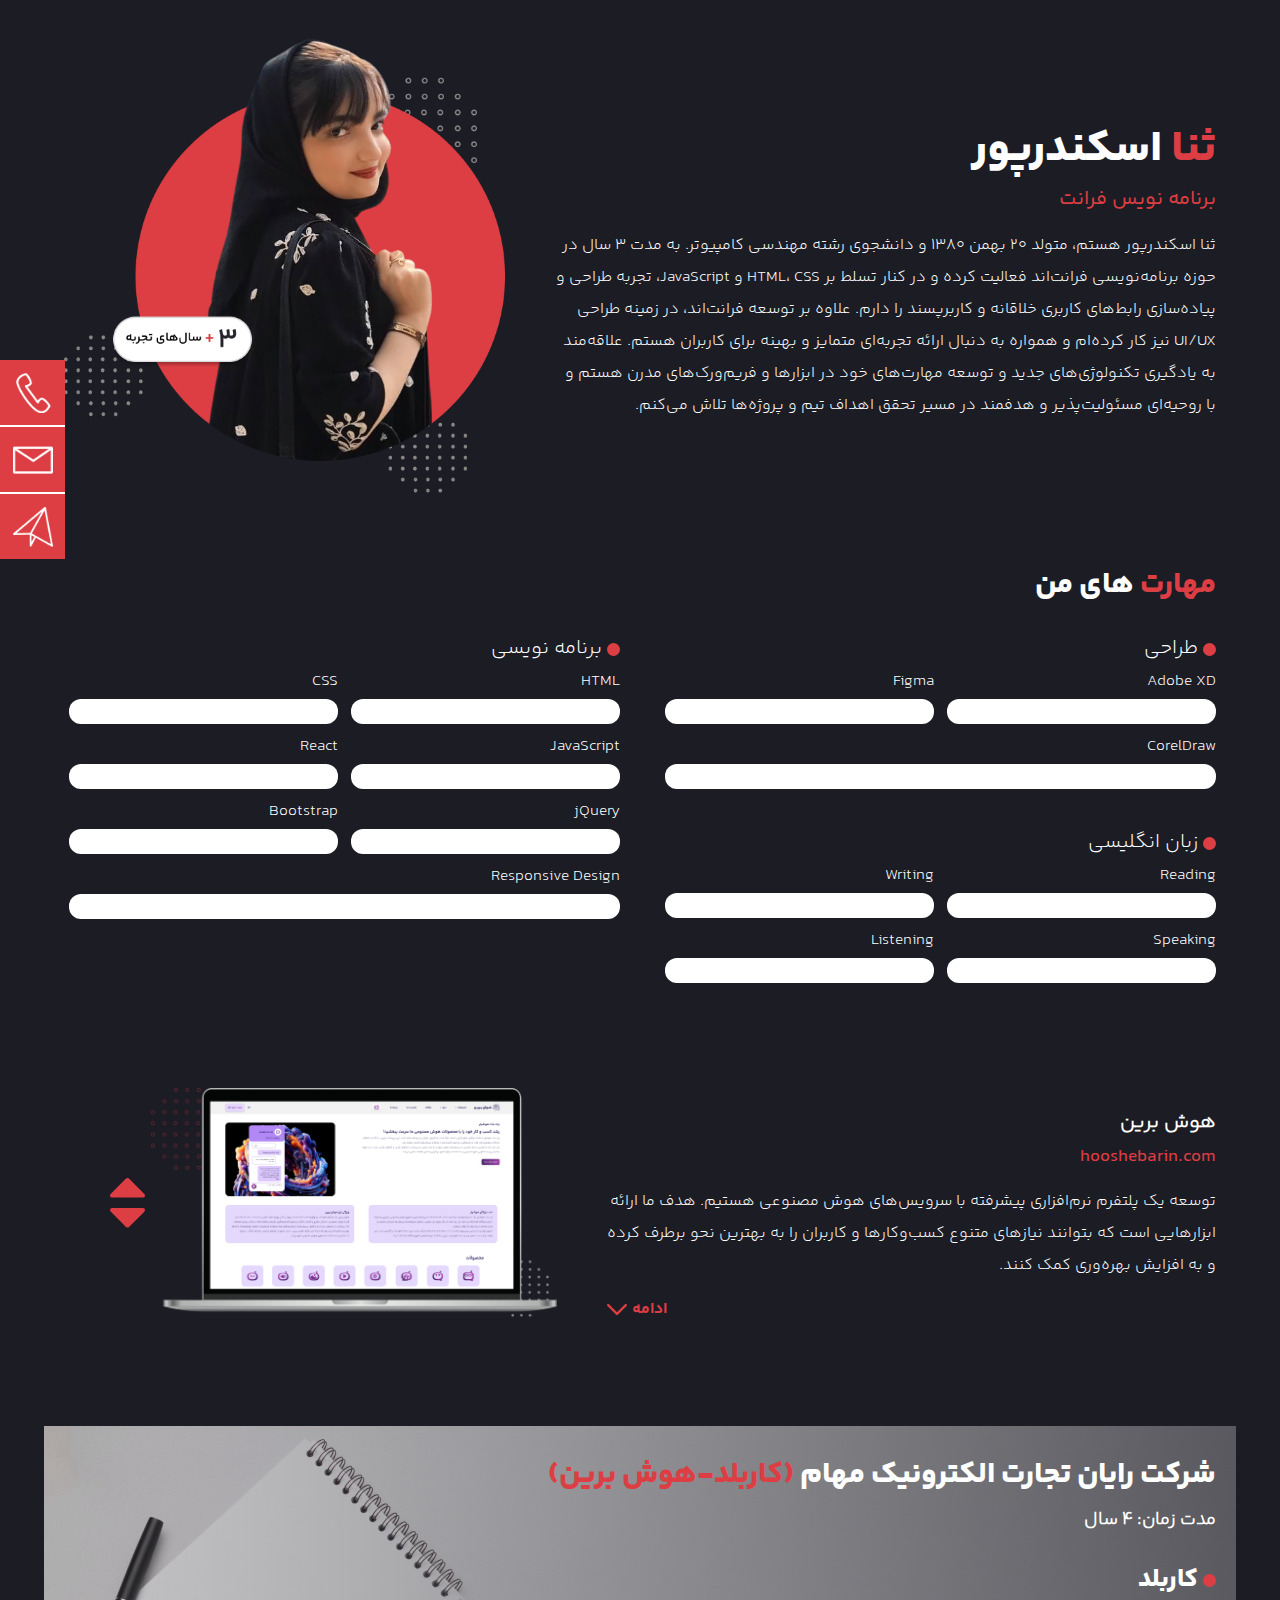
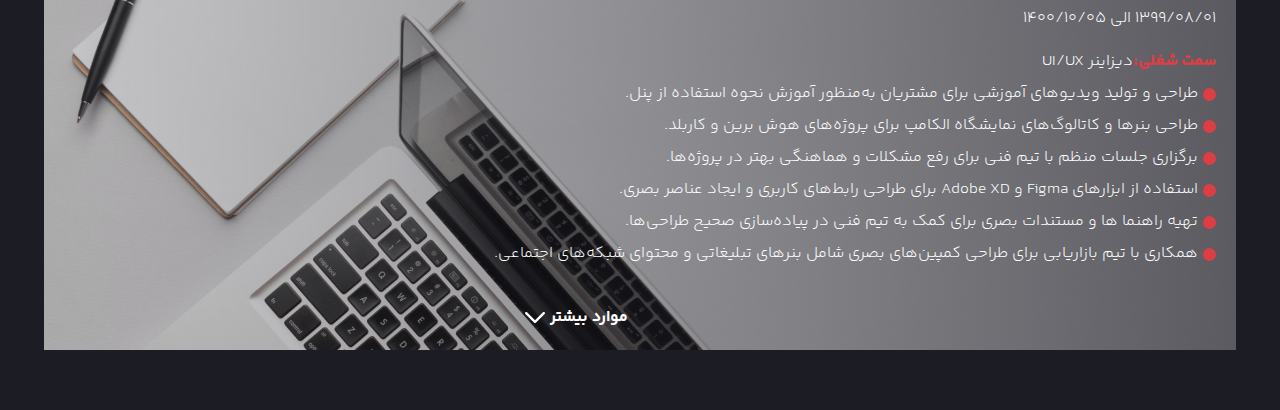
<file: index.html>
<!DOCTYPE html>
<html lang="en">

<head>
    <meta charset="UTF-8">
    <meta name="viewport" content="width=device-width, initial-scale=1.0">
    <title>Resume</title>
    <link rel="stylesheet" href="Content/css/style.css">
</head>

<body>
    <div class="warpper">
        <!------------ Start piccture and text section ------------>
        <div class="Pic-text-contianer">
            <div class="text-side">
                <h1><span>ثنا </span>اسکندرپور</h1>
                <span>برنامه نویس فرانت</span>
                <p>
                    ثنا اسکندرپور هستم، متولد 20 بهمن 1380 و دانشجوی رشته مهندسی کامپیوتر. به مدت 3 سال در حوزه
                    برنامه‌نویسی فرانت‌اند فعالیت کرده و در کنار تسلط بر HTML، CSS و JavaScript، تجربه طراحی و
                    پیاده‌سازی رابط‌های کاربری خلاقانه و کاربرپسند را دارم. علاوه بر توسعه فرانت‌اند، در زمینه طراحی
                    UI/UX نیز کار کرده‌ام و همواره به دنبال ارائه تجربه‌ای متمایز و بهینه برای کاربران هستم. علاقه‌مند
                    به یادگیری تکنولوژی‌های جدید و توسعه مهارت‌های خود در ابزارها و فریم‌ورک‌های مدرن هستم و با روحیه‌ای
                    مسئولیت‌پذیر و هدفمند در مسیر تحقق اهداف تیم و پروژه‌ها تلاش می‌کنم.
                </p>
            </div>
            <div class="pic-side">
                <img src="Content/Image/Sana Eskandarpoor.png" alt="ثنا اسکندرپور">
            </div>
        </div>
        <!------------ End piccture and text section ------------>
        <!------------ Start skill section ------------>
        <div class="skill-section-contianer">
            <h2><span>مهارت‌ </span>های من</h2>
            <div class="skill-category-contianer">
                <div class="skill-clm" style="margin-left: 40px;">
                    <div class="skill-category">
                        <p><span class="Circle"></span>طراحی</p>
                        <div class="skill-card">
                            <div class="skill">
                                <div class="skill-name">Adobe XD</div>
                                <div class="progress-bar" data-value="100">
                                    <span style="--value: 100%;"></span>
                                </div>
                            </div>
                            <div class="skill">
                                <div class="skill-name">Figma</div>
                                <div class="progress-bar" data-value="70">
                                    <span style="--value: 70%;"></span>
                                </div>
                            </div>
                            <div class="skill single-skill">
                                <div class="skill-name">CorelDraw</div>
                                <div class="progress-bar" data-value="50">
                                    <span style="--value: 50%;"></span>
                                </div>
                            </div>
                        </div>
                    </div>

                    <div class="skill-category" style="margin-top: 24px;">
                        <p><span class="Circle"></span>زبان انگلیسی</p>
                        <div class="skill-card">
                            <div class="skill">
                                <div class="skill-name">Reading</div>
                                <div class="progress-bar" data-value="50">
                                    <span style="--value: 50%;"></span>
                                </div>
                            </div>
                            <div class="skill">
                                <div class="skill-name">Writing</div>
                                <div class="progress-bar" data-value="20">
                                    <span style="--value: 20%;"></span>
                                </div>
                            </div>
                            <div class="skill">
                                <div class="skill-name">Speaking</div>
                                <div class="progress-bar" data-value="20">
                                    <span style="--value: 20%;"></span>
                                </div>
                            </div>
                            <div class="skill">
                                <div class="skill-name">Listening</div>
                                <div class="progress-bar" data-value="20">
                                    <span style="--value: 20%;"></span>
                                </div>
                            </div>
                        </div>
                    </div>
                </div>
                <div class="skill-clm">
                    <p><span class="Circle"></span>برنامه نویسی</p>
                    <div class="skill-card">
                        <div class="skill">
                            <div class="skill-name">HTML</div>
                            <div class="progress-bar" data-value="100">
                                <span style="--value: 100%;"></span>
                            </div>
                        </div>
                        <div class="skill">
                            <div class="skill-name">CSS</div>
                            <div class="progress-bar" data-value="100">
                                <span style="--value: 100%;"></span>
                            </div>
                        </div>
                        <div class="skill">
                            <div class="skill-name">JavaScript</div>
                            <div class="progress-bar" data-value="70">
                                <span style="--value: 70%;"></span>
                            </div>
                        </div>
                        <div class="skill">
                            <div class="skill-name">React</div>
                            <div class="progress-bar" data-value="60">
                                <span style="--value: 60%;"></span>
                            </div>
                        </div>
                        <div class="skill">
                            <div class="skill-name">jQuery</div>
                            <div class="progress-bar" data-value="30">
                                <span style="--value: 30%;"></span>
                            </div>
                        </div>
                        <div class="skill">
                            <div class="skill-name">Bootstrap</div>
                            <div class="progress-bar" data-value="80">
                                <span style="--value: 80%;"></span>
                            </div>
                        </div>
                        <div class="skill single-skill">
                            <div class="skill-name">Responsive Design</div>
                            <div class="progress-bar" data-value="100">
                                <span style="--value: 100%;"></span>
                            </div>
                        </div>
                    </div>
                </div>


            </div>
        </div>
        <!------------ End skill section ------------>
        <!------------ Start piccture and text section ------------>
        <div class="Pic-text-contianer slider-text-pic">
            <div class="slider-slide">
                <div class="text-side">
                    <p style="font-size: 20px; font-weight: bold;">هوش برین</p>
                    <a href="https://hooshebarin.com/" target="_blank">hooshebarin.com</a>
                    <p>
                        توسعه یک پلتفرم نرم‌افزاری پیشرفته با سرویس‌های هوش مصنوعی هستیم. هدف ما ارائه ابزارهایی است که
                        بتوانند نیازهای متنوع کسب‌وکارها و کاربران را به بهترین نحو برطرف کرده و به افزایش بهره‌وری کمک
                        کنند.
                    </p>
                    <div class="btn-holder">
                        <button onclick="ShowHiddenContent()">
                            ادامه
                            <svg width="20" height="12" viewBox="0 0 20 12" fill="none" xmlns="http://www.w3.org/2000/svg">
                                <path
                                    d="M1.20957 0C0.900423 0 0.586675 0.120242 0.352104 0.354814C-0.117368 0.824285 -0.117368 1.60061 0.352104 2.07008L9.13736 10.8553C9.36405 11.082 9.68404 11.2101 9.99483 11.2101C10.3027 11.2101 10.6095 11.0981 10.8523 10.8553L19.6254 2.08158C20.1169 1.619 20.1231 0.824285 19.6537 0.354814C19.1842 -0.114657 18.4079 -0.114657 17.9384 0.354814L17.9381 0.355142L10.0103 8.29837L2.06671 0.354814C1.83181 0.119914 1.51839 0 1.20957 0Z" />
                            </svg>
                        </button>
                    </div>
                    <div class="text-side-hidden-content">
                        <p><span>نقش من:</span>فرانت‌اند دولوپر و طراح (UI/UX)</p>
                        <p><span>تکنولوژی‌ها و ابزارهای استفاده شده:</span>HTML, CSS, JavaScript, jQuery</p>
                        <p><span>چالش‌ها و مشکلات حل‌شده:</span>حل مشکلات مربوط به سازگاری مرورگرها و پیاده‌سازی تعاملات
                            پیچیده با استفاده از jQuery.</p>
                        <p><span>ویژگی‌های کلیدی پروژه:</span>طراحی و پیاده‌سازی رابط کاربری خلاقانه، استفاده از تکنیک‌های
                            پیشرفته برای تعاملات کاربر، بهینه‌سازی تجربه کاربری (UX).</p>
                    </div>
                </div>
                <div class="pic-side">
                    <img src="Content/Image/hooshebarin.png" alt="هوش برین">
                </div>
            </div>
            <div class="slider-slide">
                <div class="text-side">
                    <p style="font-size: 20px; font-weight: bold;">شهرگو</p>
                    <a href="https://shahrgoo.com/" target="_blank">shahrgoo.com</a>
                    <p>
                        شهرگو یک پلتفرم بین‌المللی گردشگری و مشاوره است که خدماتی جامع برای فارسی‌زبانان خارج از ایران ارائه می‌دهد. این خدمات شامل اطلاعات مراکز دیدنی، حمل‌ونقل، مسیریابی، مترجم همراه، و مشاوره خرید ملک است و فعالیت خود را از کشور ترکیه آغاز کرده است. من به عنوان فرانت‌اند دولوپر در این پروژه، بر طراحی رابط‌های کاربری تعاملی و اجرای بهینه‌سازی تجربه کاربری متمرکز بوده‌ام
                    </p>
                </div>
                <div class="pic-side">
                    <img src="Content/Image/shahrgoo.png" alt="شهرگو">
                </div>
            </div>
            <div class="slider-btn"></div>
        </div>
        <!------------ End piccture and text section ------------>
        <!------------ Start text with background section ------------>
        <div class="text-with-background-contianer">
            <p>شرکت رایان تجارت الکترونیک مهام <span> (کاربلد-هوش برین)</span></p>
            <span class="sub-title">مدت زمان: 4 سال</span>
            <div class="text-with-background-content">
                <p><span class="Circle"></span>کاربلد</p>
                <span>1399/08/01 الی 1400/10/05</span>
                <p><span>سمت شغلی: </span>دیزاینر UI/UX</p>
                <p><span class="Circle"></span>طراحی و تولید ویدیوهای آموزشی برای مشتریان به‌منظور آموزش نحوه استفاده از
                    پنل.</p>
                <p><span class="Circle"></span>طراحی بنرها و کاتالوگ‌های نمایشگاه الکامپ برای پروژه‌های هوش برین و
                    کاربلد.</p>
                <p><span class="Circle"></span>برگزاری جلسات منظم با تیم فنی برای رفع مشکلات و هماهنگی بهتر در پروژه‌ها.
                </p>
                <p><span class="Circle"></span>استفاده از ابزارهای Figma و Adobe XD برای طراحی رابط‌های کاربری و ایجاد
                    عناصر بصری.</p>
                <p><span class="Circle"></span>تهیه راهنما ها و مستندات بصری برای کمک به تیم فنی در پیاده‌سازی صحیح
                    طراحی‌ها.</p>
                <p><span class="Circle"></span>همکاری با تیم بازاریابی برای طراحی کمپین‌های بصری شامل بنرهای تبلیغاتی و
                    محتوای شبکه‌های اجتماعی.</p>
            </div>

            <div class="text-with-background-content hidden-text-with-background">
                <p><span class="Circle"></span>هوش برین</p>
                <span>1400/10/05 الی 1403/09/13</span>
                <p><span>سمت شغلی: </span>فرانت‌اند دولوپر و طراح (UI/UX)</p>
                <p><span class="Circle"></span>طراحی و توسعه رابط‌های کاربری تعاملی و کاربرپسند با استفاده از HTML، CSS، و JavaScript.</p>
                <p><span class="Circle"></span>به‌کارگیری اصول طراحی واکنش‌گرا (Responsive Design) برای نمایش بهینه در تمامی دستگاه‌ها.</p>
                <p><span class="Circle"></span>مدیریت DOM و تعاملات پیچیده کاربر با استفاده از فانکشن‌های سفارشی.</p>
                <p><span class="Circle"></span>استفاده از Ajax برای ارسال و دریافت داده‌ها بدون نیاز به رفرش صفحه.</p>
            </div>
            <div class="text-btn-holder">
                <button onclick="ShowHiddenText()">
                    موارد بیشتر
                    <svg width="20" height="12" viewBox="0 0 20 12" fill="none" xmlns="http://www.w3.org/2000/svg">
                        <path
                            d="M1.20957 0C0.900423 0 0.586675 0.120242 0.352104 0.354814C-0.117368 0.824285 -0.117368 1.60061 0.352104 2.07008L9.13736 10.8553C9.36405 11.082 9.68404 11.2101 9.99483 11.2101C10.3027 11.2101 10.6095 11.0981 10.8523 10.8553L19.6254 2.08158C20.1169 1.619 20.1231 0.824285 19.6537 0.354814C19.1842 -0.114657 18.4079 -0.114657 17.9384 0.354814L17.9381 0.355142L10.0103 8.29837L2.06671 0.354814C1.83181 0.119914 1.51839 0 1.20957 0Z" />
                    </svg>
                </button>
            </div>
        </div>
        <!------------ End text with background section ------------>
        <!------------ Start contact us section ------------>
        <div class="contactUs-contianer">
            <a href="tel:+989036366157">
                <img src="Content/Image/phone.png" alt="phone">
            </a>
            <a href="mailto:essana32@email.com" id="email">
                <img src="Content/Image/email.png" alt="email">
            </a>
            <a href="https://web.telegram.org/k/#@SANA2355" target="_blank">
                <img src="Content/Image/telegram.png" alt="telegram">
            </a>
        </div>
        <!-- Start Mobile contact us section -->
         <div class="Mobile-contactUs-contianer">
            <button onclick="OpenContactUs()"><img src="Content/Image/phone.png" alt="phone"></button>
            <div id="Mobile-contactUs-modal">
                <a href="tel:+989036366157" style="direction: ltr;">
                    +989036366157
                </a>
                <a href="mailto:essana32@email.com">
                    essana32@email.com
                </a>
                <a href="https://web.telegram.org/k/#@SANA2355" target="_blank">
                    برای شروع چت کلیک کنید :)
                </a>
            </div>
         </div>
        <!------------ End contact us section ------------>
    </div>
    <script src="Content/Js/Chart-anime.js"></script>
    <script src="Content/Js/mian.js"></script>
</body>

</html>
</file>
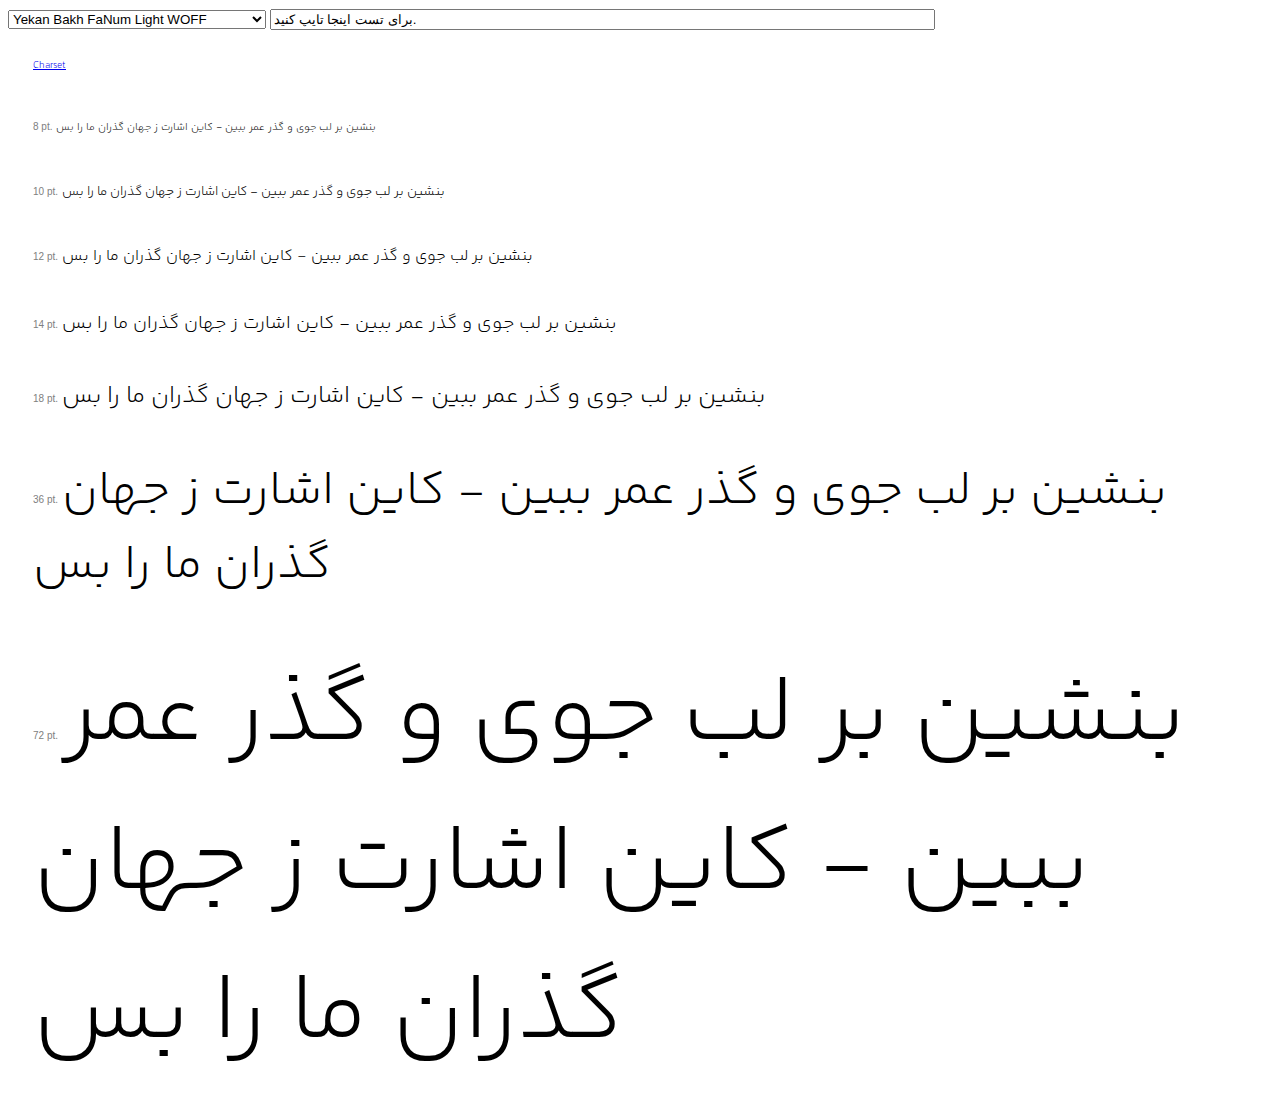
<file: Content/YekanBakhFaNum/Webfonts/webfont test.html>
<head>
	<meta http-equiv="Cache-Control" content="no-cache, no-store, must-revalidate" />
	<meta http-equiv="Content-type" content="text/html; charset=utf-8" />
	<meta http-equiv="X-UA-Compatible" content="IE=9" />
	<title>Yekan Bakh FaNum</title>
	<style type="text/css" media="screen">
		@font-face { font-family: 'Yekan Bakh FaNum Light WOFF'; src: url('fonts/woff/YekanBakhFaNum-Light.woff'); }
		@font-face { font-family: 'Yekan Bakh FaNum Regular WOFF'; src: url('fonts/woff/YekanBakhFaNum-Regular.woff'); }
		@font-face { font-family: 'Yekan Bakh FaNum SemiBold WOFF'; src: url('fonts/woff/YekanBakhFaNum-SemiBold.woff'); }
		@font-face { font-family: 'Yekan Bakh FaNum Bold WOFF'; src: url('fonts/woff/YekanBakhFaNum-Bold.woff'); }
		@font-face { font-family: 'Yekan Bakh FaNum ExtraBold WOFF'; src: url('fonts/woff/YekanBakhFaNum-ExtraBold.woff'); }
		@font-face { font-family: 'Yekan Bakh FaNum ExtraBlack WOFF'; src: url('fonts/woff/YekanBakhFaNum-ExtraBlack.woff');
 }
		@font-face { font-family: 'Yekan Bakh FaNum Light WOFF2'; src: url('fonts/woff2/YekanBakhFaNum-Light.woff2'); }
		@font-face { font-family: 'Yekan Bakh FaNum Regular WOFF2'; src: url('fonts/woff2/YekanBakhFaNum-Regular.woff2'); }
		@font-face { font-family: 'Yekan Bakh FaNum SemiBold WOFF2'; src: url('fonts/woff2/YekanBakhFaNum-SemiBold.woff2'); }
		@font-face { font-family: 'Yekan Bakh FaNum Bold WOFF2'; src: url('fonts/woff2/YekanBakhFaNum-Bold.woff2'); }
		@font-face { font-family: 'Yekan Bakh FaNum ExtraBold WOFF2'; src: url('fonts/woff2/YekanBakhFaNum-ExtraBold.woff2'); }
		@font-face { font-family: 'Yekan Bakh FaNum ExtraBlack WOFF2'; src: url('fonts/woff2/YekanBakhFaNum-ExtraBlack.woff2'); }
		
		body { 
			font-family: "Yekan Bakh FaNum Light WOFF"; 
			font-feature-settings: "kern" on, "liga" on, "dlig" on;
			-moz-font-feature-settings: "kern" on, "liga" on, "dlig" on;
			-webkit-font-feature-settings: "kern" on, "liga" on, "dlig" on;
			-ms-font-feature-settings: "kern" on, "liga" on, "dlig" on;
			-o-font-feature-settings: "kern" on, "liga" on, "dlig" on;
		}
		p { padding: 15px; margin: 10px; }
		.features {
			font-size:x-small;
			font:sans-serif;
		}
		.label{
			font-family: sans-serif;
			font-size: x-small;
			color: grey;
		}
		span#p08 { font-size: 8pt; }
		span#p10 { font-size: 10pt; }
		span#p12 { font-size: 12pt; }
		span#p14 { font-size: 14pt; }
		span#p18 { font-size: 18pt; }
		span#p36 { font-size: 36pt; }
		span#p72 { font-size: 72pt; }		
	</style>
	<script type="text/javascript">
		function updateParagraph() {
			// update paragraph text based on user input:
			var txt = document.getElementById('textInput');
			var paragraphs = ['p08','p10','p12','p14','p18','p36','p72'];
			for (i = 0; i < paragraphs.length; i++) {
				paragraphID = paragraphs[i];
				var paragraph = document.getElementById(paragraphID);
				paragraph.textContent = txt.value;
			}
		}
		function updateFeatures() {
			// update features based on user input:
			// first, get feature on/off line:
			var cssCode = "";
			var codeLine = "";
			var checkboxes = document.getElementsByClassName("otFeature")
			for (i = 0; i < checkboxes.length; i++) {
				var checkbox = checkboxes[i];
				codeLine += '"'+checkbox.name+'" ';
				codeLine += checkbox.checked ? 'on, ' : 'off, ';
				if (checkbox.name=="kern") {
					cssCode += "font-kerning: "
					cssCode += checkbox.checked ? 'normal; ' : 'none; ';
				} else if (checkbox.name=="liga") {
					codeLine += '"clig" '
					codeLine += checkbox.checked ? 'on, ' : 'off, ';
					cssCode += "font-variant-ligatures: "
					cssCode += checkbox.checked ? 'common-ligatures contextual; ' : 'no-common-ligatures no-contextual; ';
				} else if (checkbox.name=="dlig") {
					cssCode += "font-variant-ligatures: "
					cssCode += checkbox.checked ? 'discretionary-ligatures; ' : 'no-discretionary-ligatures; ';
				} else if (checkbox.name=="hlig") {
					cssCode += "font-variant-ligatures: "
					cssCode += checkbox.checked ? 'historical-ligatures; ' : 'no-historical-ligatures; ';
				}
			}
			codeLine = codeLine.slice(0, -2)
			
			// then, apply line for every browser:
			var prefixes = ["","-moz-","-webkit-","-ms-","-o-",];
			var suffix = "font-feature-settings: "
			for (i = 0; i < prefixes.length; i++) {
				var prefix = prefixes[i];
				cssCode += prefix
				cssCode += suffix
				cssCode += codeLine
				cssCode += "; "
			}
			
			document.getElementById('fontTestBody').style.cssText = cssCode;
			document.getElementById('featureLine').innerHTML = cssCode.replace(/;/g,";<br/>");
			changeFont();
		}
		function changeFont() {
			var selector = document.getElementById('fontFamilySelector');
			var selected_index = selector.selectedIndex;
			var selected_option_text = selector.options[selected_index].text;
			document.getElementById('fontTestBody').style.fontFamily = selected_option_text;
		}
		function setDefaultText(defaultText) {
			document.getElementById('textInput').value = decodeEntities(defaultText);
			updateParagraph();
		}
		function setLat1() {
			var lat1 = "abcdefghijklm nopqrstuvwxyz ABCDEFGHIJKLM NOPQRSTUVWXYZ &Agrave;&Aacute;&Acirc;&Atilde;&Auml;&Aring;&AElig;&Ccedil;&Egrave;&Eacute;&Ecirc;&Euml;&Igrave;&Iacute;&Icirc;&Iuml;&ETH;&Ntilde;&Ograve;&Oacute;&Ocirc;&Otilde;&Ouml;&Oslash;&OElig;&THORN;&Ugrave;&Uacute;&Ucirc;&Uuml;&Yacute;&Yuml; &agrave;&aacute;&acirc;&atilde;&auml;&aring;&aelig;&ccedil;&egrave;&eacute;&ecirc;&euml;&igrave;&iacute;&icirc;&iuml;&eth;&ntilde;&ograve;&oacute;&ocirc;&otilde;&ouml;&oslash;&oelig;&thorn;&szlig;&ugrave;&uacute;&ucirc;&uuml;&yacute;&yuml; .,:;&middot;&hellip;&iquest;?&iexcl;!&laquo;&raquo;&lsaquo;&rsaquo; /|&brvbar;\()[]{}_-&ndash;&mdash;&sbquo;&bdquo;&lsquo;&rsquo;&ldquo;&rdquo;&quot;&#x27; #&amp;&sect;@&bull;&shy;*&dagger;&Dagger;&para; +&times;&divide;&plusmn;=&lt;&gt;&not;&mu; ^~&acute;`&circ;&macr;&tilde;&uml;&cedil; &yen;&euro;&pound;$&cent;&curren;&fnof; &trade;&reg;&copy; 1234567890 &ordf;&ordm;&deg;%&permil; &sup1;&sup2;&sup3;&frac14;&frac12;&frac34;";
			return setDefaultText(lat1);
		}
		function setCharset() {
			var completeCharSet = "&#x0041; &#x0042; &#x0043; &#x0044; &#x0045; &#x0046; &#x0047; &#x0048; &#x0049; &#x004A; &#x004B; &#x004C; &#x004D; &#x004E; &#x004F; &#x0050; &#x0051; &#x0052; &#x0053; &#x0054; &#x0055; &#x0056; &#x0057; &#x0058; &#x0059; &#x005A; &#x0061; &#x0062; &#x0063; &#x0064; &#x0065; &#x0066; &#x0067; &#x0068; &#x0069; &#x006A; &#x006B; &#x006C; &#x006D; &#x006E; &#x006F; &#x0070; &#x0071; &#x0072; &#x0073; &#x0074; &#x0075; &#x0076; &#x0077; &#x0078; &#x0079; &#x007A; &#x0621; &#x0627; &#xFE8E; &#x0623; &#xFE84; &#x0625; &#xFE88; &#x0622; &#xFE82; &#x0671; &#xFB51; &#x066E; &#x0628; &#xFE90; &#xFE92; &#xFE91; &#x067E; &#xFB57; &#xFB59; &#xFB58; &#x062A; &#xFE96; &#xFE98; &#xFE97; &#x062B; &#xFE9A; &#xFE9C; &#xFE9B; &#x062C; &#xFE9E; &#xFEA0; &#xFE9F; &#x0686; &#xFB7B; &#xFB7D; &#xFB7C; &#x062D; &#xFEA2; &#xFEA4; &#xFEA3; &#x062E; &#xFEA6; &#xFEA8; &#xFEA7; &#x062F; &#xFEAA; &#x0630; &#xFEAC; &#x0631; &#xFEAE; &#x0632; &#xFEB0; &#x0698; &#xFB8B; &#x0633; &#xFEB2; &#xFEB4; &#xFEB3; &#x0634; &#xFEB6; &#xFEB8; &#xFEB7; &#x0635; &#xFEBA; &#xFEBC; &#xFEBB; &#x0636; &#xFEBE; &#xFEC0; &#xFEBF; &#x0637; &#xFEC2; &#xFEC4; &#xFEC3; &#x0638; &#xFEC6; &#xFEC8; &#xFEC7; &#x0639; &#xFECA; &#xFECC; &#xFECB; &#x063A; &#xFECE; &#xFED0; &#xFECF; &#x0641; &#xFED2; &#xFED4; &#xFED3; &#x06A4; &#xFB6B; &#xFB6D; &#xFB6C; &#x06A1; &#x066F; &#x0642; &#xFED6; &#xFED8; &#xFED7; &#x0643; &#xFEDA; &#xFEDC; &#xFEDB; &#x06A9; &#xFB8F; &#xFB91; &#xFB90; &#x06AF; &#xFB93; &#xFB95; &#xFB94; &#x0644; &#xFEDE; &#xFEE0; &#xFEDF; &#x0645; &#xFEE2; &#xFEE4; &#xFEE3; &#x0646; &#xFEE6; &#xFEE8; &#xFEE7; &#x06BA; &#xFB9F; &#x0647; &#xFEEA; &#xFEEC; &#xFEEB; &#x06C0; &#xFBA4; &#xFBA5; &#x0629; &#xFE94; &#x0648; &#xFEEE; &#x0624; &#xFE86; &#x0649; &#xFEF0; &#x064A; &#xFEF2; &#xFEF4; &#xFEF3; &#x0626; &#xFE8A; &#xFE8C; &#xFE8B; &#x06CC; &#xFBFD; &#xFBFF; &#xFBFE; &#x0640; &#xFEFB; &#xFEFC; &#xFEF7; &#xFEF8; &#xFEF9; &#xFEFA; &#xFEF5; &#xFEF6; &#xFDF2; &#x0030; &#x0031; &#x0032; &#x0033; &#x0034; &#x0035; &#x0036; &#x0037; &#x0038; &#x0039; &#x066B; &#x066C; &#x0660; &#x0661; &#x0662; &#x0663; &#x0664; &#x0665; &#x0666; &#x0667; &#x0668; &#x0669; &#x06F0; &#x06F1; &#x06F2; &#x06F3; &#x06F4; &#x06F5; &#x06F6; &#x06F7; &#x06F8; &#x06F9; &#x002E; &#x002C; &#x003A; &#x003B; &#x0021; &#x003F; &#x002A; &#x0023; &#x002F; &#x005C; &#x0028; &#x0029; &#x007B; &#x007D; &#x005B; &#x005D; &#x002D; &#x005F; &#x201E; &#x201C; &#x201D; &#x2018; &#x2019; &#x00AB; &#x00BB; &#x2039; &#x203A; &#x0022; &#x0027; &#x060C; &#x061B; &#x061F; &#x066D; &#xFD3E; &#xFD3F; &#x200A; &#x0020; &#x00A0; &#x2009; &#x200B; &#x200D; &#x200C; &#x000D; &#xFEFF; &#xFDFC; &#x0024; &#x002B; &#x2212; &#x00D7; &#x00F7; &#x003D; &#x2260; &#x0025; &#x0040; &#x0026; &#x066A; &#xFBB2; &#xFBB3; &#xFBB4; &#xFBB5; &#xFBB9; &#xFBB6; &#x0670; &#x0656; &#x0654; &#x0655; &#x064B; &#x064C; &#x064D; &#x064E; &#x064F; &#x0650; &#x0651; &#x0652; &#x0653;";
			setDefaultText(completeCharSet);
		}
		function decodeEntities(string){
			var elem = document.createElement('div');
			elem.innerHTML = string;
			return elem.textContent;
		}
	</script>
</head>
<body id="fontTestBody">
	<select size="1" id="fontFamilySelector" name="fontFamilySelector" onchange="changeFont()">
		<option value="YekanBakhFaNum-Light.woff">Yekan Bakh FaNum Light WOFF</option>
		<option value="YekanBakhFaNum-Regular.woff">Yekan Bakh FaNum Regular WOFF</option>
		<option value="YekanBakhFaNum-SemiBold.woff">Yekan Bakh FaNum SemiBold WOFF</option>
		<option value="YekanBakhFaNum-Bold.woff">Yekan Bakh FaNum Bold WOFF</option>
		<option value="YekanBakhFaNum-ExtraBold.woff">Yekan Bakh FaNum ExtraBold WOFF</option>
		<option value="YekanBakhFaNum-ExtraBlack.woff">Yekan Bakh FaNum ExtraBlack WOFF</option>

		<option value="YekanBakhFaNum-Light.woff2">Yekan Bakh FaNum Light WOFF2</option>
		<option value="YekanBakhFaNum-Regular.woff2">Yekan Bakh FaNum Regular WOFF2</option>
		<option value="YekanBakhFaNum-SemiBold.woff2">Yekan Bakh FaNum SemiBold WOFF2</option>
		<option value="YekanBakhFaNum-Bold.woff2">Yekan Bakh FaNum Bold WOFF2</option>
		<option value="YekanBakhFaNum-ExtraBold.woff2">Yekan Bakh FaNum ExtraBold WOFF2</option>
		<option value="YekanBakhFaNum-ExtraBlack.woff2">Yekan Bakh FaNum ExtraBlack WOFF2</option>


	</select>
	<input type="text" value="برای تست اینجا تایپ کنید." id="textInput" onclick="this.select();" onkeyup="updateParagraph()" size="80" />
	<p class="features">
		<a href="javascript:setCharset();">Charset</a>

		&emsp;

		
	</p>
	<p class="features" id="featureLine" style="display:none;">font-feature-settings: "kern" on, "liga" on, "dlig" on;</p>
	<p><span class="label">8 pt.</span> <span id="p08">
بنشین بر لب جوی و گذر عمر ببین - کاین اشارت ز جهان گذران ما را بس
</span></p>

	<p><span class="label">10 pt.</span> <span id="p10">
بنشین بر لب جوی و گذر عمر ببین - کاین اشارت ز جهان گذران ما را بس
</span></p>

	<p><span class="label">12 pt.</span> <span id="p12">
بنشین بر لب جوی و گذر عمر ببین - کاین اشارت ز جهان گذران ما را بس
</span></p>

	<p><span class="label">14 pt.</span> <span id="p14">
بنشین بر لب جوی و گذر عمر ببین - کاین اشارت ز جهان گذران ما را بس
</span></p>

	<p><span class="label">18 pt.</span> <span id="p18">
بنشین بر لب جوی و گذر عمر ببین - کاین اشارت ز جهان گذران ما را بس
</span></p>

	<p><span class="label">36 pt.</span> <span id="p36">
بنشین بر لب جوی و گذر عمر ببین - کاین اشارت ز جهان گذران ما را بس

</span></p>

	<p><span class="label">72 pt.</span> <span id="p72">
بنشین بر لب جوی و گذر عمر ببین - کاین اشارت ز جهان گذران ما را بس

</span></p>

</body>
</file>
<file: Content/css/style.css>
:root {
    --main-color: #1C1C25;
    --second-color: #DC3E43;
    --light-color: #FFF;
}

@font-face {
    font-family: YekanBakhFaNumRegular;
    src: url("../YekanBakhFaNum/Webfonts/fonts/woff2/YekanBakhFaNum-Regular.woff2");
}

@font-face {
    font-family: YekanBakhFaNumLight;
    src: url("../YekanBakhFaNum/Webfonts/fonts/woff2/YekanBakhFaNum-Light.woff2");
}

@font-face {
    font-family: YekanBakhFaNumBold;
    src: url("../YekanBakhFaNum/Webfonts/fonts/woff2/YekanBakhFaNum-Bold.woff2");
}

@font-face {
    font-family: YekanBakhFaNumExtraBold;
    src: url("../YekanBakhFaNum/Webfonts/fonts/woff2/YekanBakhFaNum-ExtraBold.woff2");
}

body {
    direction: rtl;
    display: flex;
    align-items: flex-start;
    justify-content: center;
    background: var(--main-color);
    color: var(--light-color);
    font-family: YekanBakhFaNumLight;
    margin: 0;
    padding: 0;
}

* {
    color: var(--light-color);
    font-family: YekanBakhFaNumLight;
}

p {
    margin: 0;
    font-size: 16px;
    line-height: 2;
}

.warpper {
    display: flex;
    justify-content: center;
    align-items: center;
    flex-direction: column;
    width: 90%;
}

/******************* Start piccture and text style *******************/
.Pic-text-contianer {
    display: flex;
    align-items: center;
    justify-content: space-between;
    width: 100%;
    margin-top: 35px;
}

.text-side {
    width: 60%;
    margin-left: 50px;
}

.text-side h1 {
    margin: 0;
    font-family: YekanBakhFaNumExtraBold;
    font-size: 44px;
}

.text-side h1 span {
    font-family: YekanBakhFaNumExtraBold;
    color: var(--second-color);
    font-size: 44px;
}

.text-side span {
    font-size: 20px;
    font-family: YekanBakhFaNumRegular;
    color: var(--second-color);
}

.text-side p {
    margin: 0;
    margin-top: 15px;
}

.text-side a {
    color: var(--second-color);
    text-decoration: none;
    font-size: 18px;
    font-family: YekanBakhFaNumRegular;
}

.pic-side {
    width: 40%;
}

.pic-side img {
    width: 100%;
}

.btn-holder {
    display: flex;
    justify-content: flex-end;
    align-items: center;
    margin-top: 15px;
}

.btn-holder button {
    display: flex;
    align-items: center;
    padding: 0;
    margin: 0;
    background: transparent;
    border: none;
    color: var(--second-color);
    transition: all 0.5s;
    cursor: pointer;
    font-size: 16px;
    font-family: YekanBakhFaNumBold;
}

.btn-holder button:hover {
    color: var(--light-color);
}

.btn-holder button:hover svg {
    fill: var(--light-color);
}

.btn-holder button svg {
    margin-right: 5px;
    fill: var(--second-color);
}

.text-side-hidden-content {
    height: 0;
    overflow: hidden;
    opacity: 0;
    transition: all 0.3s ease;
}

.text-side-hidden-content p {
    margin: 0;
    font-size: 16px;
}

.text-side-hidden-content p span {
    font-size: 16px;
    font-weight: bold;
    margin-left: 3px;
}

.slider-slide {
    display: flex;
    align-items: flex-start;
    justify-content: space-between;
    width: 100%;
}

.slider-prev,
.slider-next {
    position: absolute;
    top: 50%;
    transform: translateY(-50%);
    background-color: #333;
    color: #fff;
    border: none;
    padding: 10px 20px;
    cursor: pointer;
    z-index: 10;
}

.slider-prev {
    left: 10px;
}

.slider-next {
    right: 10px;
}

.slider-btn button {
    background: transparent;
    border: none;
    cursor: pointer;
}


/******************* Start skill style *******************/
.skill-section-contianer {
    display: flex;
    justify-content: space-between;
    align-items: flex-start;
    flex-direction: column;
    margin-top: 60px;
    margin-bottom: 60px;
    width: 100%;
}

.skill-section-contianer h2 {
    font-family: YekanBakhFaNumExtraBold !important;
    margin: 0;
    margin-bottom: 20px;
    font-size: 30px;
}

.skill-section-contianer h2 span {
    color: var(--second-color);
    font-family: YekanBakhFaNumExtraBold !important;
}

.skill-category-contianer {
    display: flex;
    justify-content: space-between;
    align-items: flex-start;
    width: 100%;
}

.skill-clm {
    display: flex;
    flex-direction: column;
    align-items: flex-start;
    justify-content: space-between;
    width: 50%;
}

.skill-clm p {
    display: flex;
    align-items: center;
    font-size: 20px;
}

.Circle {
    display: block;
    width: 13px;
    height: 13px;
    border-radius: 50px;
    margin-left: 5px;
    background: var(--second-color);
}

.skill-category {
    width: 100%;
}

.skill-card {
    display: flex;
    flex-wrap: wrap;
    justify-content: space-between;
    width: 100%;
}

.skill {
    margin-bottom: 10px;
    margin-left: 5px;
    width: 21vw;
}

.skill-name {
    margin-bottom: 5px;
}

.single-skill {
    width: 100%;
}

.progress-bar {
    position: relative;
    height: 25px;
    background-color: var(--light-color);
    border-radius: 12px;
    overflow: hidden;
}

.progress-bar span {
    position: absolute;
    height: 100%;
    background-color: var(--second-color);
    width: 0;
    animation: fill-bar 2s ease forwards;
}

.progress-bar span::after {
    content: '';
    position: absolute;
    top: 0;
    left: 0;
    height: 100%;
    width: 100%;
    background-image: url(../Image/shimmer.png);
    background-size: 30px 28px;
    animation: shimmer 3s linear infinite;
}

@keyframes fill-bar {
    0% {
        width: 0;
    }

    100% {
        width: var(--value, 0%);
    }
}

@keyframes shimmer {
    0% {
        background-position: -20px 0;
    }

    100% {
        background-position: 20px 0;
    }
}

/******************* Start text with background style *******************/
.text-with-background-contianer {
    display: flex;
    justify-content: flex-start;
    align-items: flex-start;
    flex-direction: column;
    padding: 20px;
    margin: 60px 0px;
    margin-top: 100px;
    height: auto;
    width: 100%;
    transition: all 0.3s ease;
    background-repeat: no-repeat;
    background-image: url(../Image/background.png);
}

.sub-title {
    font-size: 18px;
    font-weight: bold;
}

.text-with-background-contianer p {
    font-size: 30px;
    font-family: 'YekanBakhFaNumExtraBold';
}

.text-with-background-contianer p span {
    font-family: 'YekanBakhFaNumExtraBold';
    color: var(--second-color);
}

.text-with-background-content {
    margin-top: 20px;
}

.text-with-background-content p {
    display: flex;
    align-items: center;
    font-family: YekanBakhFaNumLight;
    font-size: 16px;
}

.text-with-background-content p:first-of-type {
    font-size: 26px;
    font-family: 'YekanBakhFaNumExtraBold';

}

.text-with-background-content span:nth-child(2) {
    display: block;
    margin-bottom: 15px;
}

.hidden-text-with-background {
    overflow: hidden;
    height: 0;
    opacity: 0;
    transition: height 0.3s ease, opacity 0.2s ease;
}

.text-btn-holder {
    display: flex;
    justify-content: flex-end;
    align-items: center;
    width: 60%;
    margin-top: 15px;
}

.text-btn-holder button {
    display: flex;
    align-items: center;
    padding: 0;
    margin: 0;
    background: transparent;
    border: none;
    color: var(--light-color);
    transition: all 0.5s;
    cursor: pointer;
    font-size: 16px;
    font-family: YekanBakhFaNumBold;
}

.text-btn-holder button:hover {
    color: var(--second-color);
}

.text-btn-holder button:hover svg {
    fill: var(--second-color);
}

.text-btn-holder button svg {
    margin-right: 5px;
    fill: var(--light-color);
}

/******************* Start contact us style *******************/
.contactUs-contianer {
    position: fixed;
    left: 0;
    top: 40vh;
    display: flex;
    flex-direction: column;
    align-items: center;
    background: var(--second-color);
}

.contactUs-contianer a {
    display: flex;
    align-items: center;
    justify-content: center;
    padding: 0;
    width: 65px;
    height: 65px;
    border: none;
    background: transparent;
    transition: all 0.5s;
    cursor: pointer;
}

.contactUs-contianer a:hover {
    background: var(--main-color);
}

.contactUs-contianer a img {
    width: 40px;
}

#email {
    border: 2px solid;
    border-left: none;
    border-right: none;
}

/******************* Start Mobile contact us style *******************/
.Mobile-contactUs-contianer {
    display: none;
    position: fixed;
    bottom: 10px;
    left: 10px;
}

.Mobile-contactUs-contianer button {
    display: flex;
    align-items: center;
    justify-content: center;
    background: var(--second-color);
    border: none;
    padding: 0;
    width: 50px;
    height: 50px;
    border-radius: 100px;
}

.Mobile-contactUs-contianer button img {
    width: 30px;
}

#Mobile-contactUs-modal {
    position: fixed;
    left: 7vw;
    bottom: 1vh;
    display: flex;
    flex-direction: column;
    align-items: flex-start;
    background: var(--second-color);
    /* padding: 25px; */
    border-radius: 15px;
    opacity: 0;
    width: 0;
    overflow: hidden;
}
#Mobile-contactUs-modal a{
    text-decoration: none;
    margin: 10px 0px;
}
.active-mobile-contact{
    padding: 25px;
    width: auto !important;
    opacity: 1 !important;
}
/******************* Start Responsive style *******************/
@media screen and (max-width: 992px) {
    .warpper {
        width: 100%;
        margin: 0px 50px;
    }

    p {
        font-size: 14px;
    }

    /* piccture and text style */
    .Pic-text-contianer {
        flex-direction: column-reverse;
    }

    .text-side {
        margin: 0;
        width: 100%;
        margin-top: 20px;
    }

    .pic-side {
        width: 55vw;
    }

    .text-side h1 {
        font-size: 34px;
    }

    .text-side h1 span {
        font-size: 34px;
    }

    .text-side span {
        font-size: 18px;
    }

    .slider-text-pic {
        flex-direction: column;
    }

    .slider-btn {
        display: flex;
        justify-content: flex-end;
        align-items: center;
        width: 100%;
        height: 40px;
    }

    .slider-btn button {
        transform: rotate(90deg);
    }

    /* Start skill section */
    .skill-category-contianer {
        flex-direction: column;
    }

    .skill-section-contianer h2 {
        font-size: 26px;
    }

    .skill-clm {
        margin-left: 0 !important;
        width: 100%;
    }

    .skill-clm .skill-category:nth-child(2) {
        margin: 50px 0px !important;
    }

    .skill {
        width: 42vw;
    }

    /* tart text with background section */
    .text-with-background-contianer {
        background-image: url(../Image/992background.png);
        background-size: cover;
    }

    /* contact us */
    .contactUs-contianer {
        display: none;
    }

    .Mobile-contactUs-contianer {
        display: flex;
    }
}
</file>
